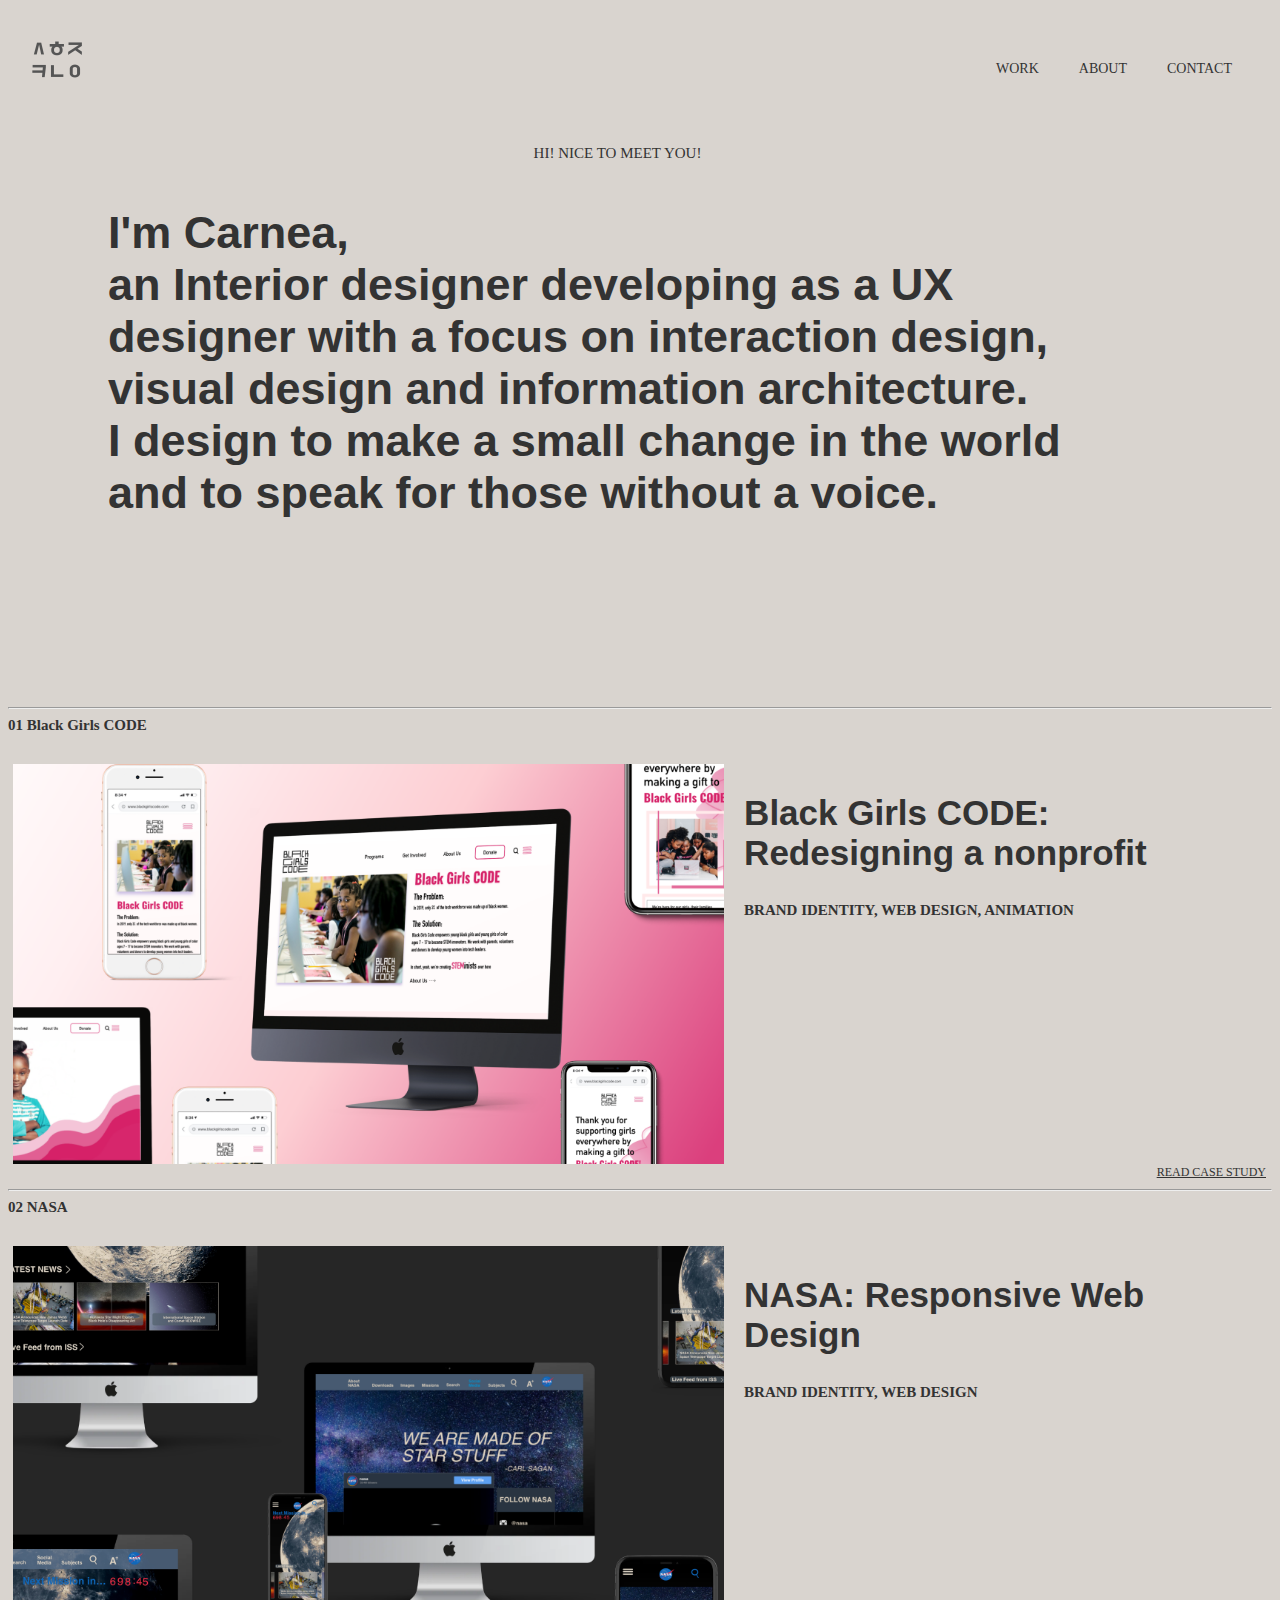
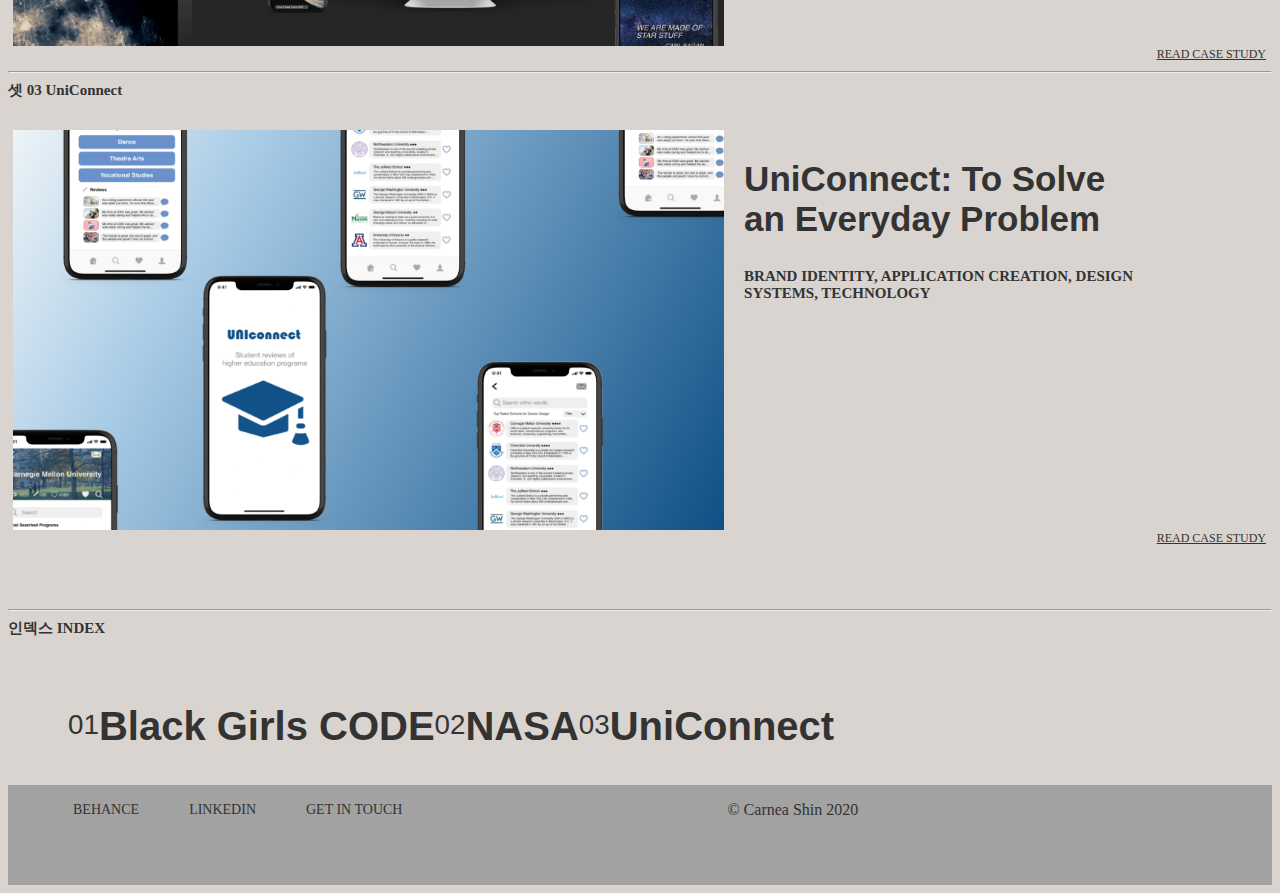
<file: index.html>
<!DOCTYPE html>
<html lang="en">
<head>
    <meta charset="UTF-8">
    <meta name="viewport" content="width=device-width, initial-scale=1.0">
    <title>Document</title>
    <link rel="stylesheet" href="css/homepage.css">
</head>
<body>
    <section id="header">
        <div class="logo"><img src="images/d_logo.png" alt="carnea logo"></div>
        <div class="nav">
            <ul>
                <li><a href="#">WORK</a></li>
                <li><a href="aboutme.html">ABOUT</a></li>
                <li><a href="#">CONTACT</a></li>
            </ul> 
        </div>
    </section>
        <section class="hero">
             <p>HI! NICE TO MEET YOU!</p>
             <h1>I'm Carnea, <br>
                 an Interior designer developing as a
                 UX designer with a focus on interaction design, visual design and information architecture.  
                <br>I design to make a small change in the world and to speak for those without a voice.</h1>
        </section>
        <br><br><br><br><br>
<!--My Work Section Constructed by using CSS Grid-->        
    <section id=bgc>
        <hr><h4>01  Black Girls CODE</h4>
        <div class=bgc>
            <div class=bgctext><h2>Black Girls CODE:
                Redesigning a nonprofit</h2>
            <p>BRAND IDENTITY, WEB DESIGN, ANIMATION</p>
            </div>
            <img src="images/bgc.png">
            <button>READ CASE STUDY</button>
        </div>
    </section>
    <section id=nasa>
        <hr><h4>02  NASA</h4> 
        <div class=nasa>
            <div class=nasatext><h2>NASA:
                Responsive Web Design</h2>
                <p>BRAND IDENTITY, WEB DESIGN</p>
            </div>
            <img src="images/nasa_mockup.png">
            <button>READ CASE STUDY</button>
        </div>
    </section>
    <section id=uniconnect>
        <hr><h4>셋 03  UniConnect</h4> 
        <div class=uniconnect>
            <div class=unitext><h2>UniConnect:
                To Solve an Everyday Problem</h2>
                <p>BRAND IDENTITY, APPLICATION CREATION, DESIGN SYSTEMS, TECHNOLOGY</p>
            </div>
            <img src="images/uni_mockup.png">
            <button>READ CASE STUDY</button>
        </div>
    </section>
    <br><br><br>
    <section id=index>
        <hr> <h4>인덱스   INDEX</h4>
        <div class=index>
        <ul>
            <li><a href="#"><sup><small>01</small></sup><b>Black Girls CODE</b></a></li>
            <li><a href="#"><sup><small>02</small></sup><b>NASA</b></a></li>
            <li><a href="#"><sup><small>03</small></sup><b>UniConnect</b></a></li>
        </ul>
        </div>  
    </section> 
    <footer>
        <ul>
            <li><a href="https://www.behance.net/shince5a0c">BEHANCE</a></li>
            <li><a href="https://www.linkedin.com/in/carnea-shin/">LINKEDIN</a></li>
            <li><a href="mailto:c.eris948@gmail.com">GET IN TOUCH</a></li>
        </ul>
        <div class=copyright>
        <p>© Carnea Shin 2020</p> 
        </div>    
    </footer>
    
    
</body>
</html>
</file>
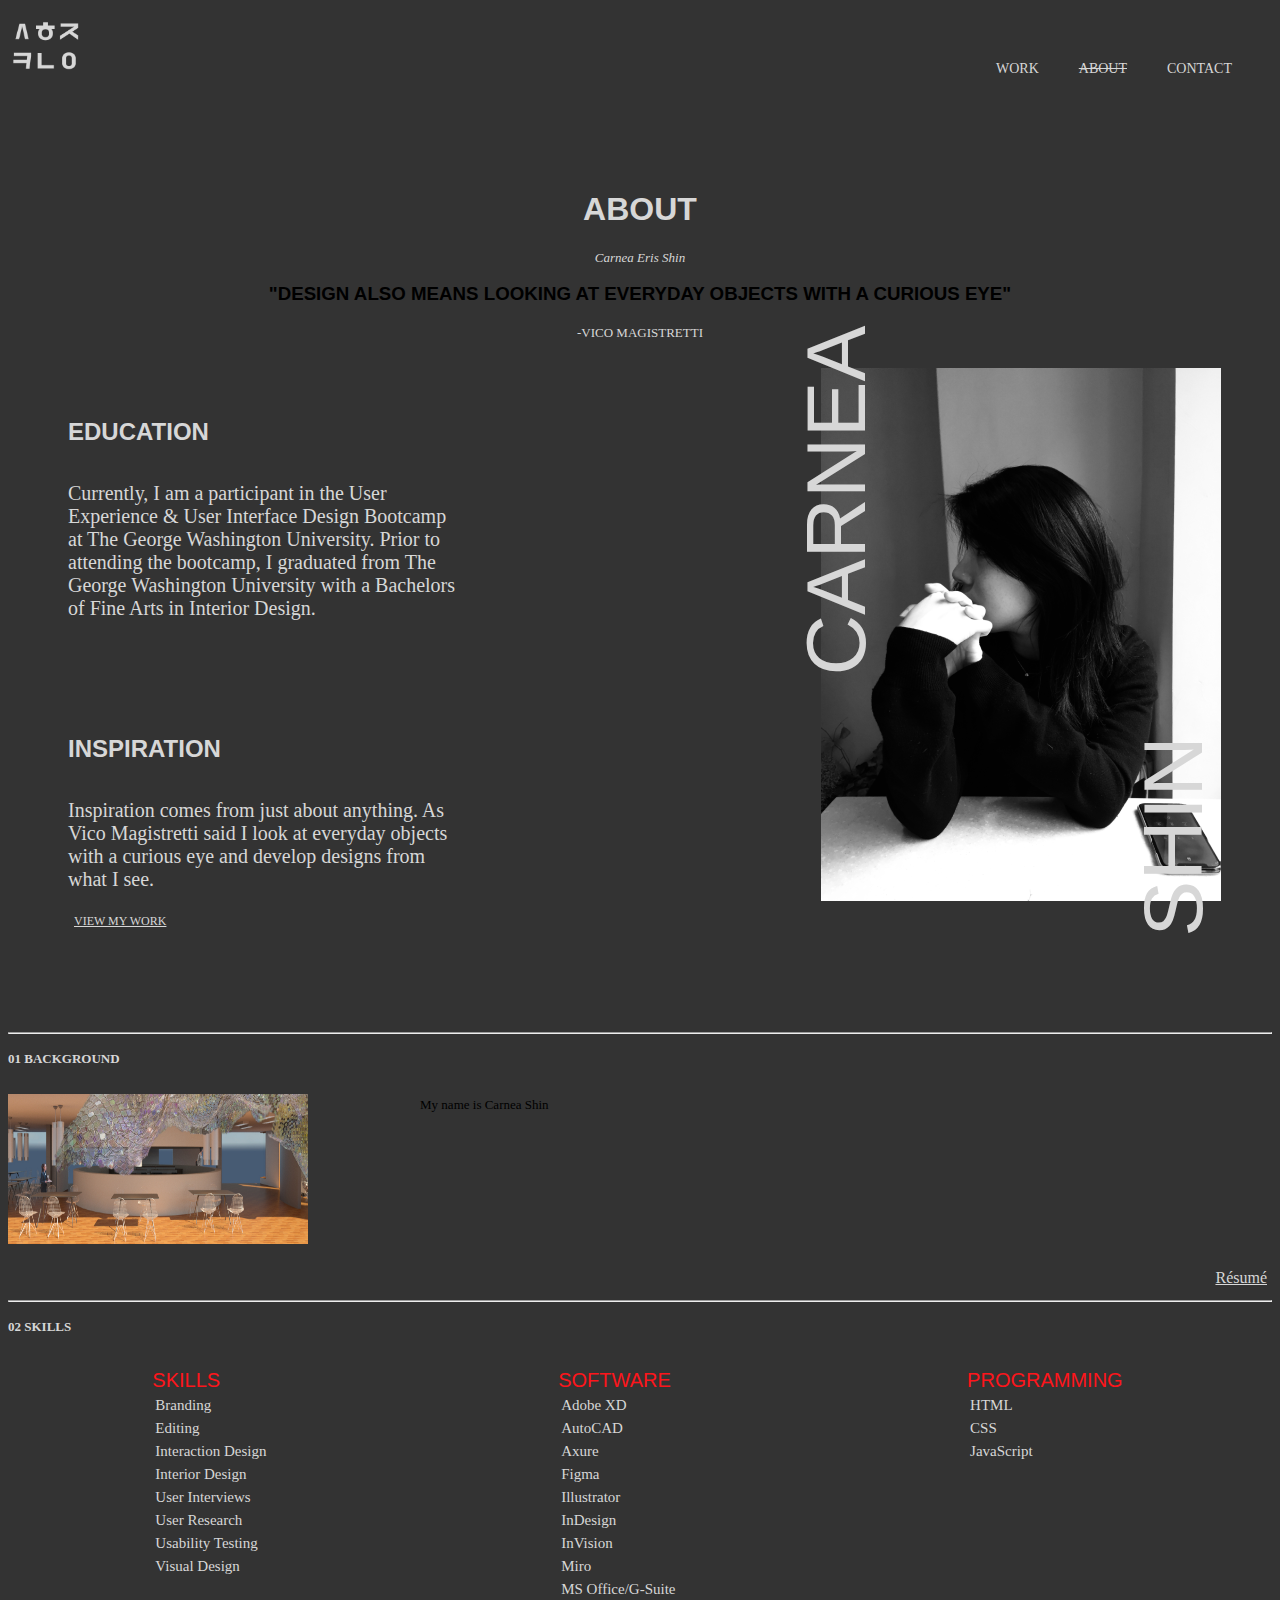
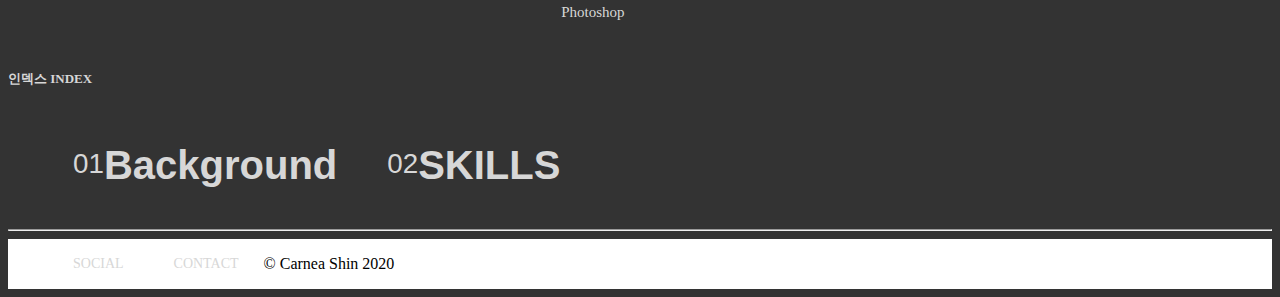
<file: aboutme.html>
<!DOCTYPE html>
<html lang="en">
<head>
    <meta charset="UTF-8">
    <meta name="viewport" content="width=device-width, initial-scale=1.0">
    <title>Document</title>
    <link rel="stylesheet" href="aboutme.css">
</head>
<body> 
    <section id="header">
        <div class="logo"><a href="index.html"><img src="images/w_logo.png" alt="carnea logo"></a></div>
        <div class="nav">
        <div class="right">
            <ul>
               <li><a href="#">WORK</a></li>
               <li><a href="#"><del>ABOUT</del></a></li>
                <li><a href="#">CONTACT</a></li>
            </ul>   
        </div>
        </div></section>
        <section id="column">
            <div class="column"> 
                    <div class="about">
                        <div class="text1">
                            <h1><strong>ABOUT</strong></h1>
                            <h4><em>Carnea Eris Shin</em></h4>
                            <h3>"DESIGN ALSO MEANS LOOKING AT EVERYDAY OBJECTS WITH A CURIOUS EYE"</h3>
                            <h4>-VICO MAGISTRETTI</h4>
                        </div>
                    </div>
                    <div class="left">
                        <div class="education">
                            <div class="text">
                             <h1>EDUCATION</h1>
                            <p>Currently, I am a participant in the User Experience & User Interface Design Bootcamp at The George Washington University.
                                Prior to attending the bootcamp, I graduated from The George Washington University with a Bachelors of Fine Arts in Interior Design.             
                            </p>
                            </div>
                        </div>
                        <br>
                       <div class="work_experience">
                            <div class="text">
                                <h1>INSPIRATION</h1>
                                <p>Inspiration comes from just about anything. As Vico Magistretti said I look at everyday objects with a curious eye and develop designs from what I see. </p>
                                <button>VIEW MY WORK</button>
                            </div>
                        </div>
                    </div>
                    <div class="right">
                        <div class="imageholder">
                            <div class="caption">CARNEA</div>
                            <div class="caption2">SHIN</div>
                            <img src="images/me.png">
                    
                        </div>
                       
                    </div>
            </div>
        </section>
    
        <section id="background">
                <hr><h4>01 BACKGROUND</h4>            
                        <div id="render">
                            <img src="images/Kitchen and restaurant.jpg" alt="rendering">
                            <p>My name is Carnea Shin</p>
                            <a href="images/Resume.pdf"download>Résumé</a>
                        </div>                                     
        </section>  
<!--My UX skills section coded using CSS flex -->       
<hr><h4>02 SKILLS</h4>
            <section id="skillssection">
                 <div class="skills">
                 <dl>
                    <dt>SKILLS</dt>
                    <dd>Branding</dd>  
                    <dd>Editing</dd>
                    <dd>Interaction Design</dd>
                    <dd>Interior Design</dd>
                    <dd>User Interviews</dd>
                    <dd>User Research</dd>
                    <dd>Usability Testing</dd>
                    <dd>Visual Design</dd>
                 </dl>        
                </div>
                <div class="skills">
                    <dl>
                        <dt>SOFTWARE</dt>
                        <dd>Adobe XD</dd>
                        <dd>AutoCAD</dd>
                        <dd>Axure</dd>
                        <dd>Figma</dd>
                        <dd>Illustrator</dd>
                        <dd>InDesign</dd>
                        <dd>InVision</dd>
                        <dd>Miro</dd>
                        <dd>MS Office/G-Suite</dd>
                        <dd>Photoshop</dd>
                    </dl>
                </div>
                <div class=skills>
                    <dl>
                        <dt>PROGRAMMING</dt>
                        <dd>HTML</dd>
                        <dd>CSS</dd>
                        <dd>JavaScript</dd>
                    </dl>
                </div>
            </section> 
            
    

     <section class="index">
        <h6>인덱스  INDEX</h6>
        <ul>
            <li><a href="#"><sup><small>01</small></sup><b>Background</b></a></li>
            <li><a href="#"><sup><small>02</small></sup><b>SKILLS</b></a></li>
        </ul>
        </section>
                <hr>
<footer id=footer>
                <ul>
                    <li><a href="#">SOCIAL</a></li>
                    <li><a href="#">CONTACT</a></li>
                </ul>
                
     
<p>© Carnea Shin 2020</p>

</footer>


 
</body>
</html>
</file>
<file: css/homepage.css>
body{
    background-color: #D9D4CF;
}
#header{
    display: flex;
    justify-content: space-between;
}
.logo img{
    width: 100px;
    height: 100px;
}
.nav{
    display: inline-block;
    padding: 20px;
}
.nav ul{
    display: flex;
    height: 50px;
    justify-content: flex-end;
    align-items: center;
    list-style: none;
}
.nav a{
    display: inline-block;
    justify-content: flex-end;
    width: 25%;
    color: #333333;
    padding: 20px;
    font-size: 14px;
    text-decoration: none;
    font-family: 'Optima';
    font-style: bold;
    font-weight: normal;
    src: local('Optima Bold'), url('OPTIMA_B.woff') format('woff');
}
.hero{
    display:grid;
    grid-template-columns: auto auto auto 45px auto;
    grid-template-rows: auto auto auto auto auto; 
    margin-bottom: 60px;  
}
.hero p{
    display: grid;
    grid-column: 3;
    grid-row: 2;
    text-align: center;
    justify-content: center;
    font-family: 'optima';
    font-size: 15px;
    color: #333333;
}
.hero h1{
    display: grid;
    grid-column: 3;
    grid-row: 4;
    text-align: left;
    justify-content: center;
    padding-left: 100px;
    padding-right: 100px;
    color: #333333;
    font-family: Helvetica;
    font-size: 45px;
}

#bgc h4{
    color: #333333;
    font-family: 'optima';
    font-style: bold;
    font-size: 15px;
    margin-top: 0%;
    margin-bottom: 30px;
}
.bgc{
    display: grid;
    grid-template-columns: auto auto auto auto;
    grid-template-rows: auto auto auto auto;
}
.bgc h2{
    display: grid;
    grid-column: 4;
    grid-row: 0;
    font-family: 'helvetica';
    color: #333333;
    font-style: bold;
    font-size: 35px;
    padding-left: 20px;
}
.bgc p{
    display: grid;
    grid-column: 4;
    grid-row: 0;
    font-family: 'optima';
    color: #333333;
    font-size: 15px;
    font-weight: bold;
    padding-left: 20px;
} 
.bgc img{
    display: grid;
    grid-column: 0;
    grid-row: 1;
    padding-left: 5px;
    width: auto;
    height: 400px;   
}
.bgc button{
    display: grid;
    grid-column:4;
    grid-row: 3;
    color: #333333;
    background-color: transparent;
    font-family: 'optima';
    font-style: normal;
    font-size: 12px;
    text-decoration: underline;
    border: none;
} 
#nasa h4{
    color: #333333;
    font-family: 'optima';
    font-style: bold;
    font-size: 15px;
    margin-top: 0%;
    margin-bottom: 30px;
}
.nasa{
    display: grid;
    grid-template-columns: auto auto auto auto;
    grid-template-rows: auto auto auto auto;
}
.nasa h2{
    display: grid;
    grid-column: 4;
    grid-row: 1;
    font-family: 'helvetica';
    color: #333333;
    font-style: bold;
    font-size: 35px;
    padding-left: 20px;
}
.nasa p{
    display: grid;
    grid-column: 4;
    grid-row: 1.25;
    font-family: 'optima';
    color: #333333;
    font-size: 15px;
    font-weight: bold;
    padding-left: 20px;
}
.nasa img{
    display: grid;
    grid-column: 1;
    grid-row: 1;
    padding-left: 5px;
    width: auto;
    height: 400px;   
}
.nasa button{
    display: grid;
    grid-column:4;
    grid-row: 3;
    color: #333333;
    background-color: transparent;
    font-family: 'optima';
    font-style: normal;
    font-size: 12px;
    text-decoration: underline;
    border: none;
}
#uniconnect h4{
    color: #333333;
    font-family: 'optima';
    font-style: bold;
    font-size: 15px;
    margin-top: 0%;
    margin-bottom: 30px;
}
.uniconnect{
    display: grid;
    grid-template-columns: auto auto auto auto;
    grid-template-rows: auto auto auto auto;
}
.uniconnect h2{
    display: grid;
    grid-column: 4;
    grid-row: 1;
    font-family: 'helvetica';
    color: #333333;
    font-style: bold;
    font-size: 35px;
    padding-left: 20px;
}
.uniconnect p{
    display: grid;
    grid-column: 4;
    grid-row: 1.25;
    font-family: 'optima';
    color: #333333;
    font-size: 15px;
    font-weight: bold;
    padding-left: 20px;
}
.uniconnect img{
    display: grid;
    grid-column: 1;
    grid-row: 1;
    padding-left: 5px;
    width: auto;
    height: 400px;   
}
.uniconnect button{
    display: grid;
    grid-column:4;
    grid-row: 3;
    color: #333333;
    background-color: transparent;
    font-family: 'optima';
    font-style: normal;
    font-size: 12px;
    text-decoration: underline;
    border: none;
}
#index h4{
    color: #333333;
    font-family: 'optima';
    font-style: bold;
    font-size: 15px;
    margin-top: 0%;
    margin-bottom: 30px;   
}
.index {
    display: inline-block;
    padding: 20px;
    margin-top: 10px;
    padding-top: 10px;
}
.index ul{
    display: flex;
    list-style: none;
    flex-direction: row;
    justify-content: flex-start;
}
.index a{
    display:flex;
    justify-content: flex-start;
    flex-direction: row;
    color: #333333;
    font-size: 40px;
    text-decoration: none;
     font-family: 'Helvetica';
     font-style: bold;
     font-weight: normal;
 }
footer{
    display: flex;
    height: 50px;
    background-color: #A2A2A2;
    justify-content: flex-start;
    align-items: center;
    list-style: none;
    padding-bottom: 50px;
    margin: 0%;

}   
footer ul{
    display: flex;
    list-style: none;
    justify-items: left;
    align-content: center;
}
footer a{
    display: inline-block;
    color: #333333;
    font-size: 14px;
    padding: 25px;
    text-decoration: none;
     font-family: 'optima';
     font-style: bold;
     font-weight: normal;
 }
.copyright p{
    display: inline-block;
    padding-left: 300px;
    color: #333333;
}


@media only screen and (max-width: 600px) {
    #header{
        display: flex;
        flex-direction: column;
        justify-content: space-between;
    }
    .logo img{
        display: flex;
        justify-content: flex-start;
        align-items: left;
        width: 50px;
        height: 50px;
    }
    .nav{
        display: inline-block;
        padding: 20px;
    }
    .nav ul{
        display: flex;
        height: 50px;
        justify-content: flex-end;
        align-items: center;
        list-style: none;
    }
    .nav a{
        display: inline-block;
        justify-content: flex-end;
        width: 10%;
        color: #333333;
        padding: 20px;
        font-size: 14px;
        text-decoration: none;
        font-family: 'Optima';
        font-style: bold;
        font-weight: normal;
        src: local('Optima Bold'), url('OPTIMA_B.woff') format('woff');
    }
    .hero{
        display:grid;
        grid-template-columns: auto;
        grid-template-rows: auto auto auto auto auto auto; 
        margin-bottom: 60px;  
    }
    .hero p{
        display: grid;
        grid-column: 3;
        grid-row: 2;
        text-align: center;
        justify-content: center;
        font-family: 'optima';
        font-size: 10px;
        color: #333333;
    }
    .hero h1{
        display: grid;
        grid-column: 3;
        grid-row: 2;
        text-align: left;
        justify-content: center;
        padding-left: 100px;
        padding-right: 100px;
        color: #333333;
        font-family: Helvetica;
        font-size: 35px;
    }
    .bgc{
        display: grid;
        grid-template-columns: auto;
        grid-template-rows: auto auto auto auto auto;
    }
    .bgctext h2{
        display: grid;
        grid-column: 2;
        grid-row: 1;
        font-family: 'helvetica';
        color: #333333;
        font-style: bold;
        font-size: 25px;
        padding-left: 20px;
    }
    .bgctext p{
        display: grid;
        grid-column: 2;
        grid-row: 2;
        font-family: 'optima';
        font-weight: bold;
        padding-left: 5px;
        color: #333333;
        font-size: 10px;
        padding-left: 20px;
    } 
    .bgc img{
        display: grid;
        grid-column: 0;
        grid-row: 1;
        width: auto;
        height: 100%;   
    }
    .bgc button{
        display: grid;
        grid-column: 2;
        grid-row: 4;
        color: #333333;
        background-color: transparent;
        font-family: 'optima';
        font-style: normal;
        font-size: 9px;
        text-decoration: underline;
        border: none;
    } 
    .nasa{
        display: grid;
        grid-template-columns: auto;
        grid-template-rows: auto auto auto auto auto;
    }
    .nasatext h2{
        display: grid;
        grid-column: 2;
        grid-row: 1;
        font-family: 'helvetica';
        color: #333333;
        font-style: bold;
        font-size: 25px;
        padding-left: 20px;
    }
    .nasatext p{
        display: grid;
        grid-column: 2;
        grid-row: 2;
        font-family: 'optima';
        font-weight: bold;
        padding-left: 5px;
        color: #333333;
        font-size: 10px;
        padding-left: 20px;
    } 
    .nasa img{
        display: grid;
        grid-column: 0;
        grid-row: 1;
        width: auto;
        height: 100%;   
    }
    .nasa button{
        display: grid;
        grid-column: 2;
        grid-row: 4;
        color: #333333;
        background-color: transparent;
        font-family: 'optima';
        font-style: normal;
        font-size: 9px;
        text-decoration: underline;
        border: none;
    } 
    .uniconnect{
        display: grid;
        grid-template-columns: auto;
        grid-template-rows: auto auto auto auto auto;
    }
    .unitext h2{
        display: grid;
        grid-column: 2;
        grid-row: 1;
        font-family: 'helvetica';
        color: #333333;
        font-style: bold;
        font-size: 25px;
        padding-left: 20px;
    }
    .unitext p{
        display: grid;
        grid-column: 2;
        grid-row: 2;
        font-family: 'optima';
        font-weight: bold;
        padding-left: 5px;
        color: #333333;
        font-size: 10px;
        padding-left: 20px;
    } 
    .uniconnect img{
        display: grid;
        grid-column: 0;
        grid-row: 1;
        width: auto;
        height: 100%;   
    }
    .uniconnect button{
        display: grid;
        grid-column: 2;
        grid-row: 4;
        color: #333333;
        background-color: transparent;
        font-family: 'optima';
        font-style: normal;
        font-size: 9px;
        text-decoration: underline;
        border: none;
    }
    .index {
        display: inline-block;
        padding: 10px;
        margin-top: 5px;
        padding-top: 5px;
    }
    .index ul{
        display: flex;
        list-style: none;
        flex-direction: column;
        align-items: flex-start;
    }
    .index a{
        display:flex;
        justify-content: flex-start;
        flex-direction: column;
        color: #333333;
        font-size: 40px;
        text-decoration: none;
         font-family: 'Helvetica';
         font-style: bold;
         font-weight: normal;
     }
    footer{
        display: flex;
        height: 70px;
        background-color: #A2A2A2;
        justify-content: flex-start;
        align-items: center;
        list-style: none;
        padding-bottom: 200px;
        margin: 0%;
    
    }   
    footer ul{
        display: flex;
        list-style: none;
        flex-direction: column;
        justify-items: left;
        align-content: center;
        padding-top: 40px;
    }
    footer a{
        display: inline-block;
        color: #333333;
        font-size: 14px;
        padding: 5px;
        text-decoration: none;
         font-family: 'optima';
         font-style: bold;
         font-weight: normal;
     }
    .copyright p{
        display: flex;
        flex-direction: column;
        justify-content: flex-end;
        padding-left: 300px;
        padding-top: 300px;
        color: #333333;
    }
     
}
</file>
<file: aboutme.css>
body{
    background-color:#333333;
}
#header{
    display: flex;
    justify-content: space-between;
}
.logo img{
    width: 75px;
    height: 75px;
}
.nav{
    display: inline-block;
    padding: 20px;
}
#column{
    display: inline-block;
    padding: 30px;
    background-size: 600px;
}
.right ul{
    display: flex;
    height: 50px;
    justify-content: flex-end;
    align-items: center;
    list-style: none;
}
.right a{
    display: inline-block;
    justify-content: flex-end;
    width: 25%;
   color:#D7D7D7;
   padding: 20px;
   font-size: 14px;
   text-decoration: none;
    font-family: 'Optima';
    font-style: normal;
    font-weight: normal;
    src: local('Optima Bold'), url('OPTIMA_B.woff') format('woff');
    }
.column {
    display: grid;
    margin: 0 auto;
    grid-template-areas:
    'about about'
    'left right';
    grid-template-rows: 25% 25% 25% 5%;
    grid-template-columns: 65% 35%;
}
.about {
    grid-area: about;
    margin-top: 10px;
    display: inline-block;
    text-align: center;
}
.left{
    grid-area: left;
}
.right{
    grid-area: right;
}
.education,.work_experience{
    height: 100%;
    width: 50%;
    display: flex;
    align-items: flex-start;
    margin-bottom: 20px;
}
.text1{
    display: inline-block;
    background-position: center;
}
.education{
    margin-top: 10px;
    justify-content:flex-start;
    padding: 30px;
}
.work_experience{
    margin-top: 10px;
    justify-content: flex-start;
    padding: 30px;
}
.text h1{
    color: #D7D7D7;
    font-family: Helvetica;
    font-size: x-large;
    margin-top: 10px;
}
.text p{
    color: #D7D7D7;
    font-family: 'optima';
    font-style: normal;
    font-weight: normal;
    font-size:20px
}
.text1 p{
    color: #D7D7D7;
    font-family: 'Optima';
    font-style: normal;
    font-weight: normal;
    src: local('Optima Bold'), url('OPTIMA_B.woff') format('woff');
}
.text1 h3{
    columns: #D7D7D7;
    font-family: Helvetica;
    margin-top: 10px;
}
.button{
    font-family: 'Optima';
    font-style: normal;
    font-weight: normal;
    src: local('Optima Bold'), url('OPTIMA_B.woff') format('woff');
}
.text1 h1{
    color:#D7D7D7;
    font-family: helvetica;
}
.text1 h4{
    margin-top: 10px;
    color:#D7D7D7;
    display: flex;
    justify-content: center;
        font-family: 'Optima';
        font-style: normal;
        font-weight: normal;
        src: local('Optima Bold'), url('OPTIMA_B.woff') format('woff');
        margin-top:20px;
}
.imageholder{
    position: relative;
    float: left;
}
.caption{
    position: absolute;
    top: 0;
    left: 2;
    right: 0;
    font-family: Helvetica;
    font-size: 84px;
    color:#D7D7D7;
    padding: 1em 2.5em;
    transform: rotate(270deg);
}
.caption2{
    position: absolute;
    top: 0;
    left: 0;
    right: 2;
    font-family: Helvetica;
    font-size: 84px;
    color:#D7D7D7;
    padding: 5em 3em;
    transform: rotate(270deg);
}
button{
    color:#D7D7D7;
    background-color: #333333;
    font-family: 'optima';
    font-style: normal;
    font-size: 12px;
    text-decoration: underline;
    border: none;
}
h4{
    display: flex;
    flex-direction: row;
    color: #D7D7D7;
    font-family:'optima';
    font-style: normal;
    font-size: 13px;
    grid-area: 'bleft';
    justify-content: flex-start;
}
#render{
    display: grid;
    grid-template-columns: auto auto auto auto;
    grid-template-rows: auto auto auto;
}
#render img{
    display: grid;    
    grid-column: 1/2;
    grid-row: 1;
    width: 300px;
    height: 150px;
    margin: 10px 20px 20px 0px;
}
#render p{
    display: grid;
    grid-column: 1;
    grid-row: 1;
    font-family: 'optima';
    font-style: normal;
    font-size: 13px;
}
#render a{
    display: grid;
    grid-column: 4;
    grid-row: 3;
    text-decoration-line: underline;
    font-family: 'optima';
    color: #D7D7D7;
    justify-content: end;
    padding: 5px;

}
#skillssection{
    display:flex;
    justify-content: space-around;
    flex-direction: row;
    padding-right: 5px;
    
}
.skills{
    display: flex;
    flex-direction: column;
    list-style: none;
}
.skills dl{
    display: flex;
    flex-direction: column;
    list-style: none;
}
.skills dt{
    display: flex;
    color: #fd151b;
    font-family: 'helvetica';
    padding-bottom: 2px;
    font-style: bold;
    font-size: 20px;
}
.skills dd{
    display: flex;
    padding: 3px;
    margin-left: 0px;
    list-style: none;
   font-size: 15px;
   text-decoration: none;
    color: #D7D7D7;
     font-family: 'Optima';
     font-style: normal;
     font-weight: normal;
     src: local('Optima Bold'), url('OPTIMA_B.woff') format('woff');  
}
#footer{
    display: flex;
    background-color: white;
}
.index h6{
    color: #D7D7D7;
    font-family: 'optima';
    font-style: 'normal';
    font-weight: bold;
    font-size: 13px;
}
.index ul{
    display: flex;
    list-style: none;
    flex-direction: row;
    justify-content: flex-start;
}
.index a{
    display:flex;
    color:#D7D7D7;
    padding: 25px;
    font-size: 40px;
    text-decoration: none;
     font-family: 'Helvetica';
     font-style: bold;
     font-weight: normal;
 }
#footer{
    display: flex;
    height: 50px;
    justify-content: flex-start;
    align-items: center;
    list-style: none;
}   
#footer ul{
    display: flex;
    list-style: none;
    justify-items: left;
    align-content: center;
}
#footer a{
    display: inline-block;
    color:#D7D7D7;
    padding: 25px;
    font-size: 14px;
    text-decoration: none;
     font-family: 'optima';
     font-style: bold;
     font-weight: normal;
 }
p{
    display: inline-block;
    justify-content: right;
}
</file>
